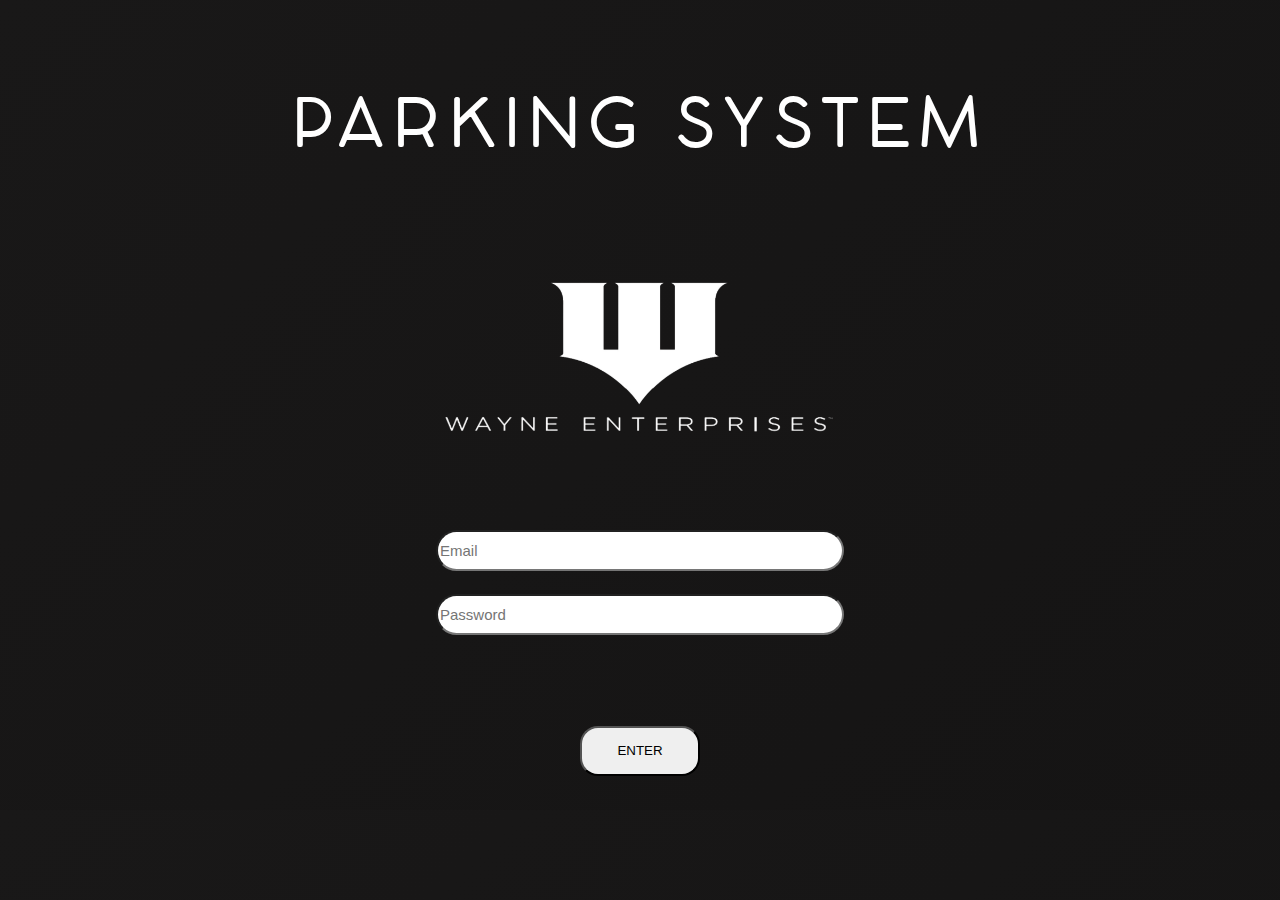
<file: index.html>
<!DOCTYPE html>
<html lang="en">
<head>
    <meta charset="UTF-8">
    <meta name="viewport" content="width=device-width, initial-scale=1.0">
    <link rel="stylesheet" href="style.css">
    <script defer src="/js/login.js"></script>
    <link rel="icon" href="/images/icon.png" type="image/png">
    <title>Login</title>
</head>
<body>
    <h1 class="mobileMessage">Esta vista no está disponible para móvil.</h1>
    <main class="mainLogin">
        <h1 class="myLoginTitle">PARKING SYSTEM</h1>
        <img src="/images/logo.jpg" alt="logo" width="400px">
        <div class="inputLoginContainer">
            <input type="email" placeholder="Email" id="adminEmailInput">
            <input type="password" placeholder="Password" id="adminPasswordInput">
        </div>
        <div class="enterButtonContainer">
            <button id="adminEnterButton">ENTER</button>
        </div>
    </main>
</body>
</html>
</file>
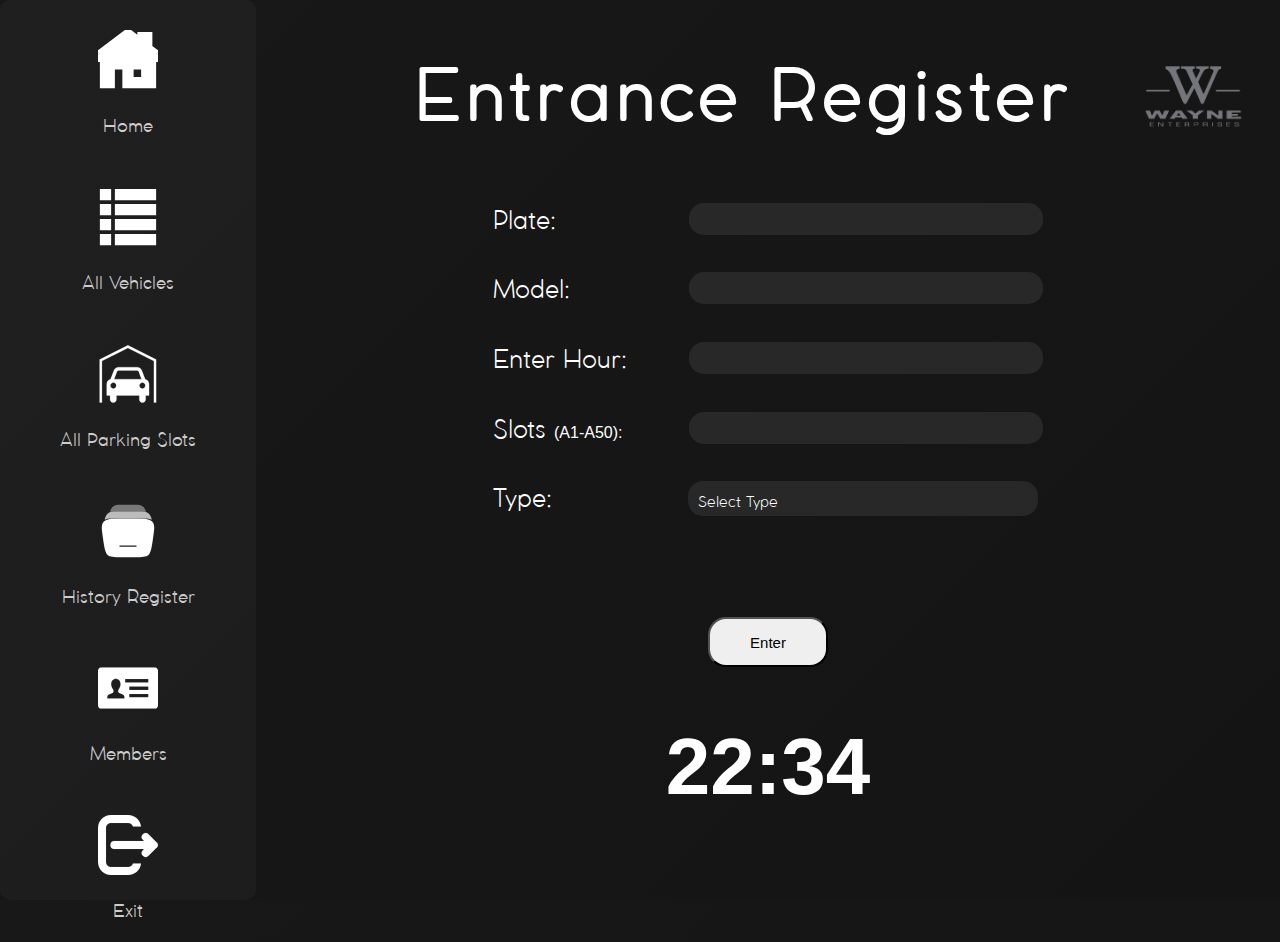
<file: sub_pages/entrance.html>
<!DOCTYPE html>
<html lang="en">
<head>
    <meta charset="UTF-8">
    <meta name="viewport" content="width=device-width, initial-scale=1.0">
    <link rel="stylesheet" href="/style.css">
    <link rel="icon" href="/images/icon.png" type="image/png">
    <script defer src="/js/entrance.js"></script>
    <title>Entrance System</title>
</head>
<body>
    <h1 class="mobileMessage">Esta vista no está disponible para móvil.</h1>
    <main class="homeMain">
        <aside class="asideHome">
            <div>
                <a href="home.html">
                    <button class="homeButtons">
                        <img src="/images/home.svg" alt="home" width="100px" id="nose">
                    </button>
                </a> 
                <p>Home</p>
            </div>
            <div>
                <a href="listVehicles.html">
                    <button class="homeButtons">
                        <img src="/images/list.svg" alt="list" width="100px">
                    </button>
                </a>
                <p>All Vehicles</p>
            </div>
            <div>
                <a href="slots.html">
                    <button class="homeButtons">
                        <img src="/images/parkingSlot.svg" alt="slots" width="100px">
                    </button>
                </a>
                <p>All Parking Slots</p>
            </div>
            <div>
                <a href="historial.html">
                    <button class="homeButtons">
                        <img src="/images/historial.svg" alt="slots" width="100px">
                    </button>
                </a>
                <p>History Register</p>
            </div>
            <div>
                <a href="members.html">
                    <button class="homeButtons">
                        <img src="/images/memebership.svg" alt="slots" width="100px">
                    </button>
                </a>
                <p>Members</p>
            </div>
            <div>
                <a href="/index.html">
                    <button class="homeButtons">
                        <img src="/images/exitSesion.svg" alt="exit" width="100px">
                    </button>
                </a>
                <p>Exit</p>
            </div>
        </aside>
        <section class="bigSection">
            <section class="homeSection1">
                <div class="divVacio"></div>
                <h1>Entrance Register</h1>
                <img src="/images/subLogo.jpg" alt="" width="100px">
            </section>
            <section class="homeSection2">
                <div class="entranceInputs">
                    <div class="input-group">
                        <label for="plateInputEntrance">Plate:</label>
                        <input type="text" id="plateInputEntrance">
                    </div>
                    <div class="input-group">
                        <label for="modelInputEntrance">Model:</label>
                        <input type="text" id="modelInputEntrance">
                    </div>                  
                    <div class="input-group">
                        <label for="hourInputEntrance">Enter Hour:</label>
                        <input type="text" id="hourInputEntrance">
                    </div>                   
                    <div class="input-group">
                        <label for="slotInputEntrance">Slots <span style="font-family: Arial, Helvetica, sans-serif; font-size: 16px;">(A1-A50):</span></label>
                        <input type="text" id="slotInputEntrance">
                    </div>
                    <div class="input-group">
                        <label for="vehicleType">Type:</label>
                        <div class="dropdown">
                            <button class="dropdown-button" id="dropdownButton">Select Type</button>
                            <div class="dropdown-content" id="dropdownContent">
                                <a href="#" data-value="carro">Car</a>
                                <a href="#" data-value="moto">Motorbike</a>
                                <a href="#" data-value="camion">Truck</a>
                            </div>
                        </div>
                    </div>
                </div>
                <div class="entranceUtils">
                    <button id="registerEntranceBtn">Enter</button>
                    <h1 id="horaActual">12:00</h1>
                </div>
            </section>
        </section>
    </main>
</body>
</html>
</file>
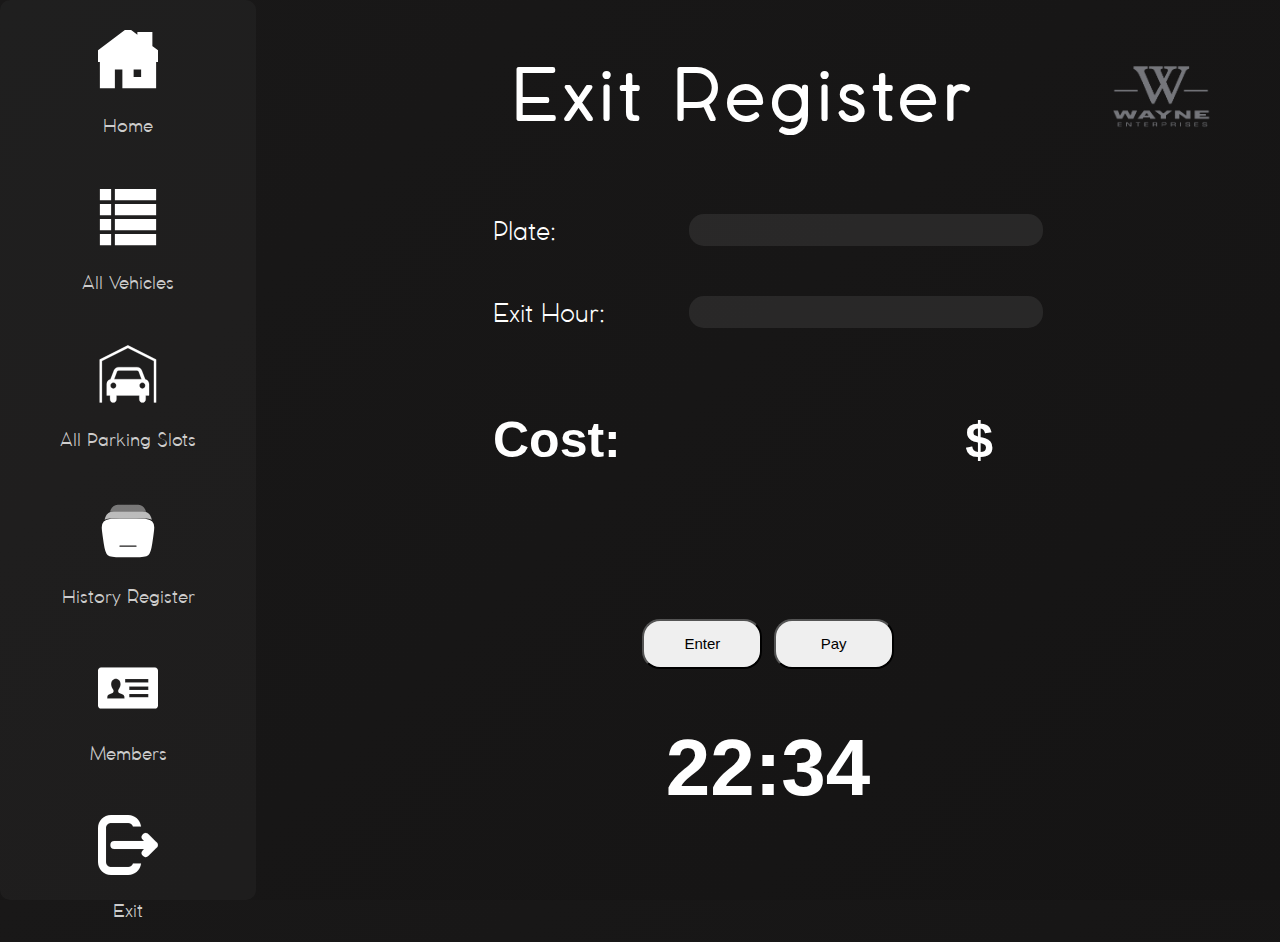
<file: sub_pages/exit.html>
<!DOCTYPE html>
<html lang="en">
<head>
    <meta charset="UTF-8">
    <meta name="viewport" content="width=device-width, initial-scale=1.0">
    <link rel="stylesheet" href="/style.css">
    <link rel="icon" href="/images/icon.png" type="image/png">
    <script defer src="/js/exit.js"></script>
    <title>Exit Section</title>
</head>
<body>
    <h1 class="mobileMessage">Esta vista no está disponible para móvil.</h1>
    <main class="homeMain">
        <aside class="asideHome">
            <div>
                <a href="home.html">
                    <button class="homeButtons">
                        <img src="/images/home.svg" alt="home" width="100px" id="nose">
                    </button>
                </a> 
                <p>Home</p>
            </div>
            <div>
                <a href="listVehicles.html">
                    <button class="homeButtons">
                        <img src="/images/list.svg" alt="list" width="100px">
                    </button>
                </a>
                <p>All Vehicles</p>
            </div>
            <div>
                <a href="slots.html">
                    <button class="homeButtons">
                        <img src="/images/parkingSlot.svg" alt="slots" width="100px">
                    </button>
                </a>
                <p>All Parking Slots</p>
            </div>
            <div>
                <a href="historial.html">
                    <button class="homeButtons">
                        <img src="/images/historial.svg" alt="slots" width="100px">
                    </button>
                </a>
                <p>History Register</p>
            </div>
            <div>
                <a href="members.html">
                    <button class="homeButtons">
                        <img src="/images/memebership.svg" alt="slots" width="100px">
                    </button>
                </a>
                <p>Members</p>
            </div>
            <div>
                <a href="/index.html">
                    <button class="homeButtons">
                        <img src="/images/exitSesion.svg" alt="exit" width="100px">
                    </button>
                </a>
                <p>Exit</p>
            </div>
        </aside>
        <section class="bigSection">
            <section class="homeSection1">
                <div class="divVacio"></div>
                <h1>Exit Register</h1>
                <img src="/images/subLogo.jpg" alt="" width="100px">
            </section>
            <section class="homeSection2">
                <div class="exitInputs">
                    <div class="input-group">
                        <label for="plateInputExit">Plate:</label>
                        <input type="text" id="plateInputExit">
                    </div>
                    <div class="input-group">
                        <label for="hourInputExit">Exit Hour:</label>
                        <input type="text" id="hourInputExit">
                    </div>                   
                    <div class="input-group-exit">
                        <h1>Cost:</h1>
                        <h1 id="exitCost">$</h1>
                    </div>
                </div>
                <div class="exitUtils">
                    <div class="buttonsExit">
                        <button id="registerExitBtn">Enter</button>
                        <button id="payToExit">Pay</button>
                    </div>
                    <h1 id="horaActual">12:00</h1>
                </div>
            </section>
        </section>
    </main>
</body>
</html>
</file>
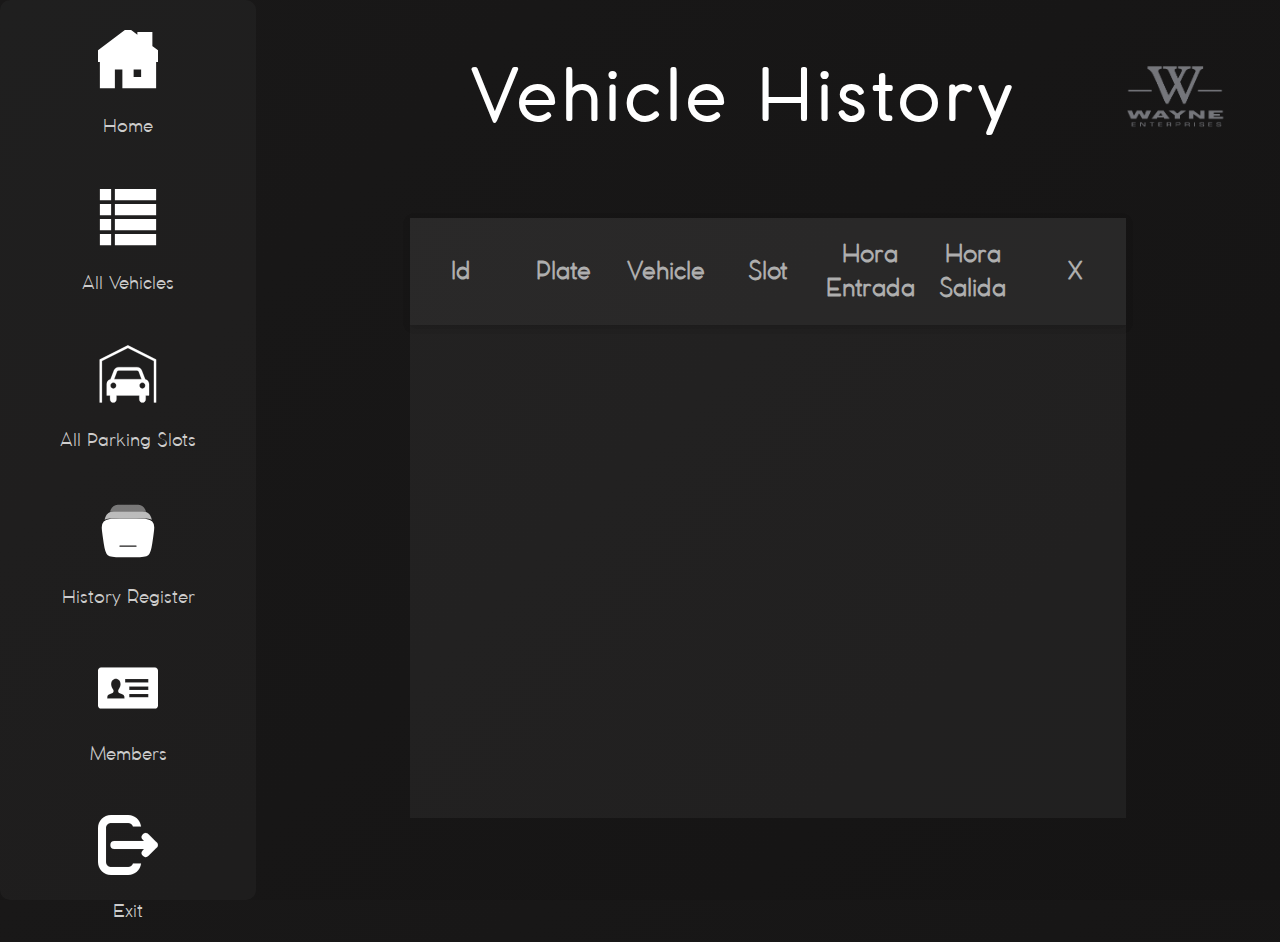
<file: sub_pages/historial.html>
<!DOCTYPE html>
<html lang="en">
<head>
    <meta charset="UTF-8">
    <meta name="viewport" content="width=device-width, initial-scale=1.0">
    <link rel="icon" href="/images/icon.png" type="image/png">
    <link rel="stylesheet" href="/style.css">
    <script defer src="/js/history.js"></script>
    <title>Vehicle History</title>
</head>
<body>
    <h1 class="mobileMessage">Esta vista no está disponible para móvil.</h1>
    <main class="homeMain">
        <aside class="asideHome">
            <div>
                <a href="home.html">
                    <button class="homeButtons">
                        <img src="/images/home.svg" alt="home" width="100px" id="nose">
                    </button>
                </a> 
                <p>Home</p>
            </div>
            <div>
                <a href="listVehicles.html">
                    <button class="homeButtons">
                        <img src="/images/list.svg" alt="list" width="100px">
                    </button>
                </a>
                <p>All Vehicles</p>
            </div>
            <div>
                <a href="slots.html">
                    <button class="homeButtons">
                        <img src="/images/parkingSlot.svg" alt="slots" width="100px">
                    </button>
                </a>
                <p>All Parking Slots</p>
            </div>
            <div>
                <a href="historial.html">
                    <button class="homeButtons">
                        <img src="/images/historial.svg" alt="slots" width="100px">
                    </button>
                </a>
                <p>History Register</p>
            </div>
            <div>
                <a href="members.html">
                    <button class="homeButtons">
                        <img src="/images/memebership.svg" alt="slots" width="100px">
                    </button>
                </a>
                <p>Members</p>
            </div>
            <div>
                <a href="/index.html">
                    <button class="homeButtons">
                        <img src="/images/exitSesion.svg" alt="exit" width="100px">
                    </button>
                </a>
                <p>Exit</p>
            </div>
        </aside>
        <section class="bigSection">
            <section class="homeSection1">
                <div class="divVacio"></div>
                <h1>Vehicle History</h1>
                <img src="/images/subLogo.jpg" alt="" width="100px">
            </section>
            <section class="homeSection2">
                <article class="vehicleInformationContainer">
                    <div class="vehicleInformationContainerTags">
                        <div id="vehicleInfomationCategories">
                            <div class="defaultVehiclesSlots">
                                <h2>Id</h2>
                            </div>
                            <div class="defaultVehiclesSlots">
                                <h2>Plate</h2>
                            </div>
                            <div class="defaultVehiclesSlots">
                                <h2>Vehicle</h2>
                            </div>
                            <div class="defaultVehiclesSlots">
                                <h2>Slot</h2>
                            </div>
                            <div class="defaultVehiclesSlots">
                                <h2>Hora Entrada</h2>
                            </div>
                            <div class="defaultVehiclesSlots">
                                <h2>Hora Salida</h2>
                            </div>
                            <div class="defaultVehiclesSlots">
                                <h2>X</h2>
                            </div>
                        </div>
                    </div>
                    <div class="informationModuleContainer" id="informationModuleContainerHistory">
                        <div class="informationModule" id="informationModuleHistory">
                        </div>
                    </div>
                </article>
            </section>
        </section>
    </main>
</body>
</html>
</file>
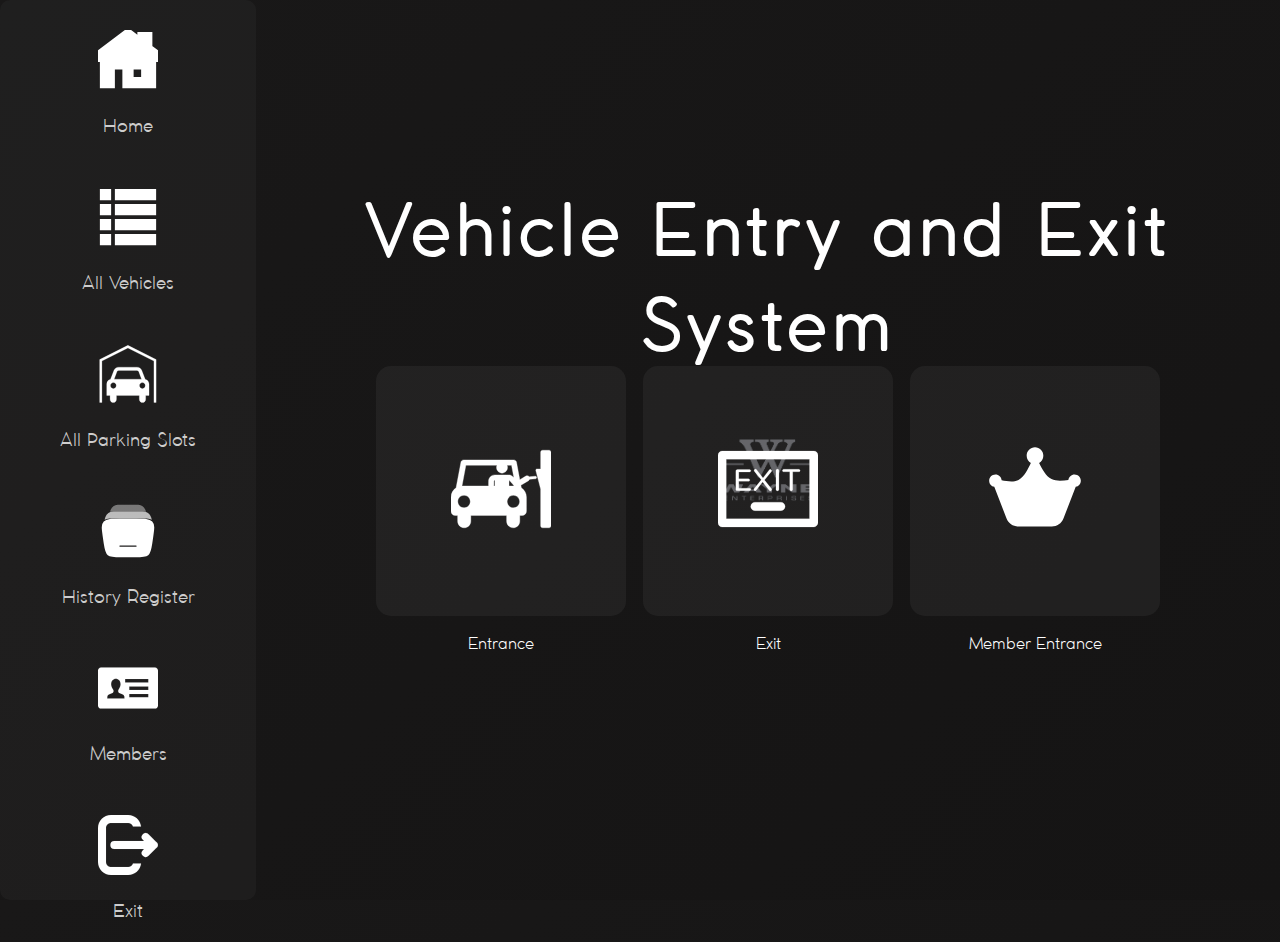
<file: sub_pages/home.html>
<!DOCTYPE html>
<html lang="en">
<head>
    <meta charset="UTF-8">
    <meta name="viewport" content="width=device-width, initial-scale=1.0">
    <link rel="stylesheet" href="/style.css">
    <link rel="icon" href="/images/icon.png" type="image/png">
    <title>Home</title>
</head>
<body>
    <main class="homeMain">
        <h1 class="mobileMessage">Esta vista no está disponible para móvil.</h1>
        <aside class="asideHome">
            <div>
                <a href="home.html">
                    <button class="homeButtons">
                        <img src="/images/home.svg" alt="home" width="100px" id="nose">
                    </button>
                </a> 
                <p>Home</p>
            </div>
            <div>
                <a href="listVehicles.html">
                    <button class="homeButtons">
                        <img src="/images/list.svg" alt="list" width="100px">
                    </button>
                </a>
                <p>All Vehicles</p>
            </div>
            <div>
                <a href="slots.html">
                    <button class="homeButtons">
                        <img src="/images/parkingSlot.svg" alt="slots" width="100px">
                    </button>
                </a>
                <p>All Parking Slots</p>
            </div>
            <div>
                <a href="historial.html">
                    <button class="homeButtons">
                        <img src="/images/historial.svg" alt="slots" width="100px">
                    </button>
                </a>
                <p>History Register</p>
            </div>
            <div>
                <a href="members.html">
                    <button class="homeButtons">
                        <img src="/images/memebership.svg" alt="slots" width="100px">
                    </button>
                </a>
                <p>Members</p>
            </div>
            <div>
                <a href="/index.html">
                    <button class="homeButtons">
                        <img src="/images/exitSesion.svg" alt="exit" width="100px">
                    </button>
                </a>
                <p>Exit</p>
            </div>
        </aside>
        <section class="bigSection">
            <section class="homeSection1">
                <div class="divVacio"></div>
                <h1>Vehicle Entry and Exit System</h1>
                <img src="/images/subLogo.jpg" alt="" width="100px">
            </section>
            <section class="homeSection2">
                <div class="subOptionsHomeSection2">
                    <div class="plantillaSection2">
                        <a href="/sub_pages/entrance.html">
                            <button class="section2Buttons">
                                <img src="/images/entrada.svg" alt="entrada" width="100px">
                            </button>
                        </a>
                        <p>Entrance</p>
                    </div>
                    <div class="plantillaSection2">
                        <a href="/sub_pages/exit.html">
                            <button class="section2Buttons">
                                <img src="/images/salida.svg" alt="salida" width="100px">
                            </button>
                        </a>  
                        <p>Exit</p>
                    </div>
                    <div class="plantillaSection2">
                        <a href="/sub_pages/memberEntrance.html">
                            <button class="section2Buttons">
                                <img src="/images/memberEntrance.svg" alt="salida" width="100px">
                            </button>
                        </a>  
                        <p>Member Entrance</p>
                    </div>  
                </div>
            </section>
        </section>
    </main>
</body>
</html>
</file>
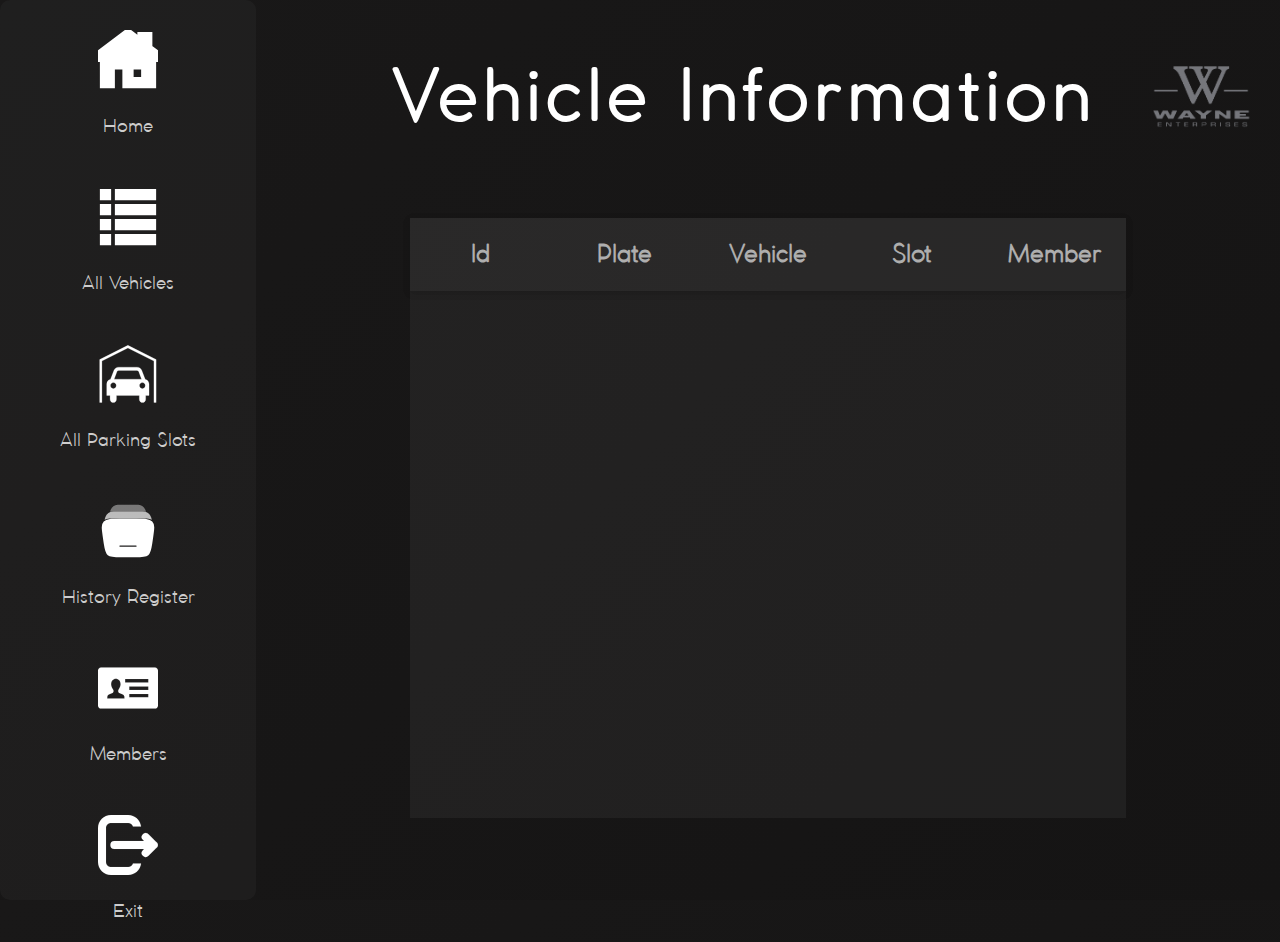
<file: sub_pages/listVehicles.html>
<!DOCTYPE html>
<html lang="en">
<head>
    <meta charset="UTF-8">
    <meta name="viewport" content="width=device-width, initial-scale=1.0">
    <link rel="stylesheet" href="/style.css">
    <script defer src="/js/listVehicles.js"></script>
    <link rel="icon" href="/images/icon.png" type="image/png">
    <title>Vehicle List</title>
</head>
<body>
    <h1 class="mobileMessage">Esta vista no está disponible para móvil.</h1>
    <main class="homeMain">
        <aside class="asideHome">
            <div>
                <a href="home.html">
                    <button class="homeButtons">
                        <img src="/images/home.svg" alt="home" width="100px" id="nose">
                    </button>
                </a> 
                <p>Home</p>
            </div>
            <div>
                <a href="listVehicles.html">
                    <button class="homeButtons">
                        <img src="/images/list.svg" alt="list" width="100px">
                    </button>
                </a>
                <p>All Vehicles</p>
            </div>
            <div>
                <a href="slots.html">
                    <button class="homeButtons">
                        <img src="/images/parkingSlot.svg" alt="slots" width="100px">
                    </button>
                </a>
                <p>All Parking Slots</p>
            </div>
            <div>
                <a href="historial.html">
                    <button class="homeButtons">
                        <img src="/images/historial.svg" alt="slots" width="100px">
                    </button>
                </a>
                <p>History Register</p>
            </div>
            <div>
                <a href="members.html">
                    <button class="homeButtons">
                        <img src="/images/memebership.svg" alt="slots" width="100px">
                    </button>
                </a>
                <p>Members</p>
            </div>
            <div>
                <a href="/index.html">
                    <button class="homeButtons">
                        <img src="/images/exitSesion.svg" alt="exit" width="100px">
                    </button>
                </a>
                <p>Exit</p>
            </div>
        </aside>
        <section class="bigSection">
            <section class="homeSection1">
                <div class="divVacio"></div>
                <h1>Vehicle Information</h1>
                <img src="/images/subLogo.jpg" alt="" width="100px">
            </section>
            <section class="homeSection2">
                <article class="vehicleInformationContainer">
                    <div class="vehicleInformationContainerTags">
                        <div id="vehicleInfomationCategories">
                            <div class="defaultVehiclesSlots">
                                <h2>Id</h2>
                            </div>
                            <div class="defaultVehiclesSlots">
                                <h2>Plate</h2>
                            </div>
                            <div class="defaultVehiclesSlots">
                                <h2>Vehicle</h2>
                            </div>
                            <div class="defaultVehiclesSlots">
                                <h2>Slot</h2>
                            </div>
                            <div class="defaultVehiclesSlots">
                                <h2>Member</h2>
                            </div>
                        </div>
                    </div>
                    <div class="informationModuleContainer" id="informationModuleContainer">
                        <div class="informationModule" id="informationModule">
                        </div>
                    </div>
                </article>
            </section>
        </section>
    </main>
</body>
</html>
</file>
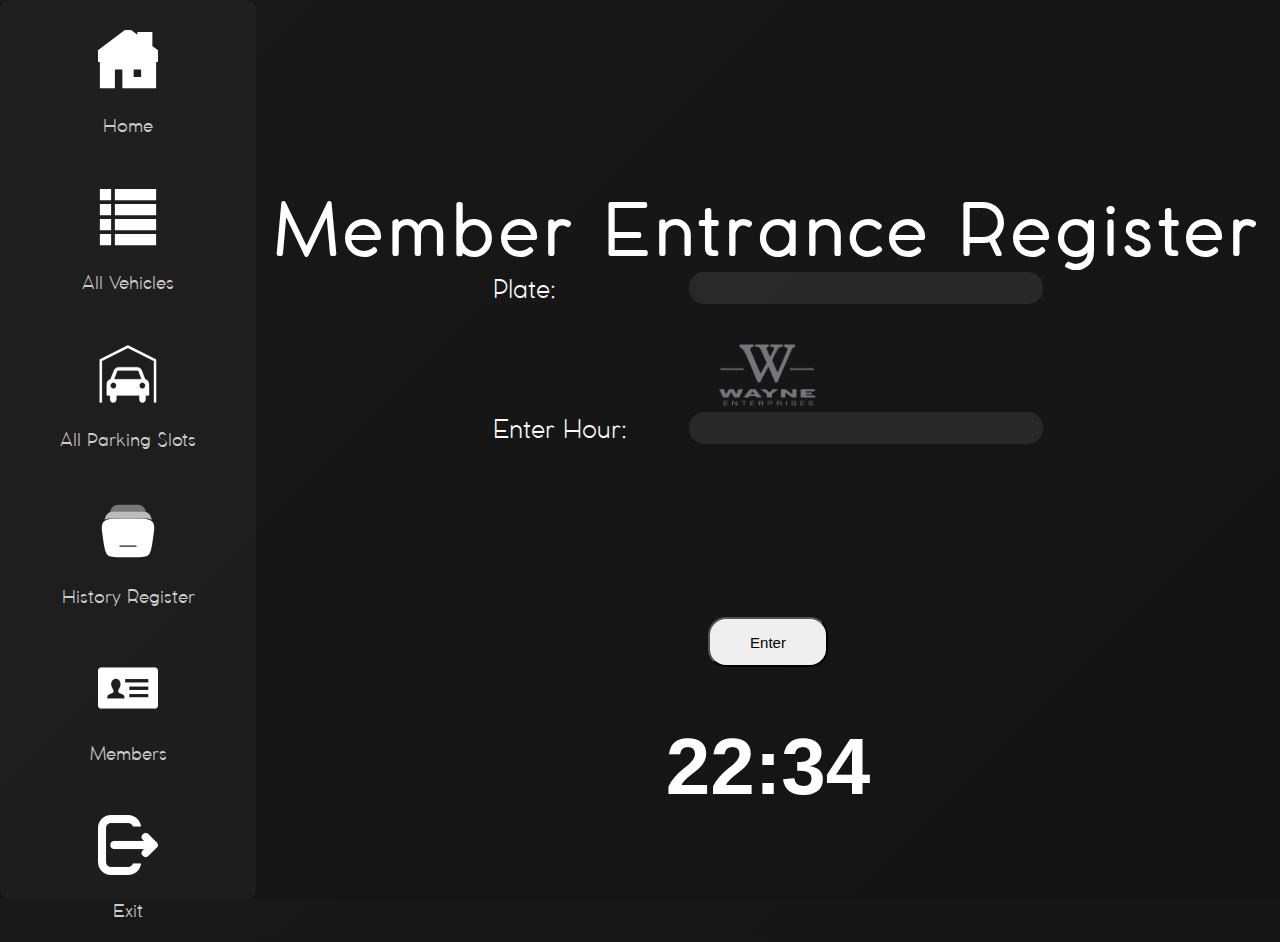
<file: sub_pages/memberEntrance.html>
<!DOCTYPE html>
<html lang="en">
<head>
    <meta charset="UTF-8">
    <meta name="viewport" content="width=device-width, initial-scale=1.0">
    <link rel="stylesheet" href="/style.css">
    <link rel="icon" href="/images/icon.png" type="image/png">
    <script defer src="/js/memberEntrance.js"></script>
    <title>Member Entrance System</title>
</head>
<body>
    <h1 class="mobileMessage">Esta vista no está disponible para móvil.</h1>
    <main class="homeMain">
        <aside class="asideHome">
            <div>
                <a href="home.html">
                    <button class="homeButtons">
                        <img src="/images/home.svg" alt="home" width="100px" id="nose">
                    </button>
                </a> 
                <p>Home</p>
            </div>
            <div>
                <a href="listVehicles.html">
                    <button class="homeButtons">
                        <img src="/images/list.svg" alt="list" width="100px">
                    </button>
                </a>
                <p>All Vehicles</p>
            </div>
            <div>
                <a href="slots.html">
                    <button class="homeButtons">
                        <img src="/images/parkingSlot.svg" alt="slots" width="100px">
                    </button>
                </a>
                <p>All Parking Slots</p>
            </div>
            <div>
                <a href="historial.html">
                    <button class="homeButtons">
                        <img src="/images/historial.svg" alt="slots" width="100px">
                    </button>
                </a>
                <p>History Register</p>
            </div>
            <div>
                <a href="members.html">
                    <button class="homeButtons">
                        <img src="/images/memebership.svg" alt="slots" width="100px">
                    </button>
                </a>
                <p>Members</p>
            </div>
            <div>
                <a href="/index.html">
                    <button class="homeButtons">
                        <img src="/images/exitSesion.svg" alt="exit" width="100px">
                    </button>
                </a>
                <p>Exit</p>
            </div>
        </aside>
        <section class="bigSection">
            <section class="homeSection1">
                <div class="divVacio"></div>
                <h1>Member Entrance Register</h1>
                <img src="/images/subLogo.jpg" alt="" width="100px">
            </section>
            <section class="homeSection2">
                <div class="entranceInputs">
                    <div class="input-group">
                        <label for="plateInputEntrance">Plate:</label>
                        <input type="text" id="plateInputEntrance">
                    </div>                
                    <div class="input-group">
                        <label for="hourInputEntrance">Enter Hour:</label>
                        <input type="text" id="hourInputEntrance">
                    </div>                   
                </div>
                <div class="entranceUtils">
                    <button id="registerEntranceBtn">Enter</button>
                    <h1 id="horaActual">12:00</h1>
                </div>
            </section>
        </section>
    </main>
</body>
</html>
</file>
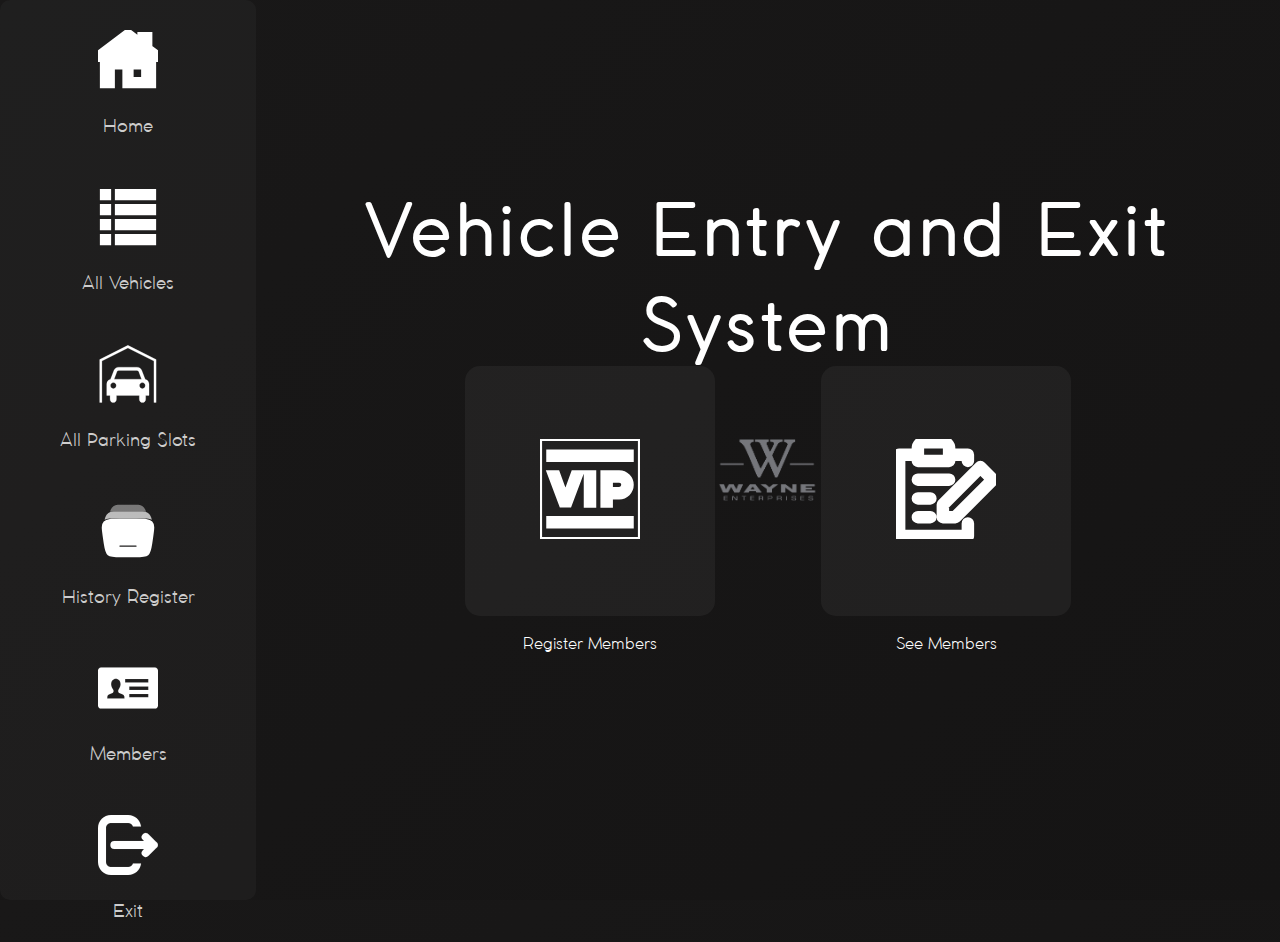
<file: sub_pages/members.html>
<!DOCTYPE html>
<html lang="en">
<head>
    <meta charset="UTF-8">
    <meta name="viewport" content="width=device-width, initial-scale=1.0">
    <link rel="stylesheet" href="/style.css">
    <link rel="icon" href="/images/icon.png" type="image/png">
    <title>Members</title>
</head>
<body>
    <h1 class="mobileMessage">Esta vista no está disponible para móvil.</h1>
    <main class="homeMain">
        <aside class="asideHome">
            <div>
                <a href="home.html">
                    <button class="homeButtons">
                        <img src="/images/home.svg" alt="home" width="100px" id="nose">
                    </button>
                </a> 
                <p>Home</p>
            </div>
            <div>
                <a href="listVehicles.html">
                    <button class="homeButtons">
                        <img src="/images/list.svg" alt="list" width="100px">
                    </button>
                </a>
                <p>All Vehicles</p>
            </div>
            <div>
                <a href="slots.html">
                    <button class="homeButtons">
                        <img src="/images/parkingSlot.svg" alt="slots" width="100px">
                    </button>
                </a>
                <p>All Parking Slots</p>
            </div>
            <div>
                <a href="historial.html">
                    <button class="homeButtons">
                        <img src="/images/historial.svg" alt="slots" width="100px">
                    </button>
                </a>
                <p>History Register</p>
            </div>
            <div>
                <a href="members.html">
                    <button class="homeButtons">
                        <img src="/images/memebership.svg" alt="slots" width="100px">
                    </button>
                </a>
                <p>Members</p>
            </div>
            <div>
                <a href="/index.html">
                    <button class="homeButtons">
                        <img src="/images/exitSesion.svg" alt="exit" width="100px">
                    </button>
                </a>
                <p>Exit</p>
            </div>
        </aside>
        <section class="bigSection">
            <section class="homeSection1">
                <div class="divVacio"></div>
                <h1>Vehicle Entry and Exit System</h1>
                <img src="/images/subLogo.jpg" alt="" width="100px">
            </section>
            <section class="homeSection2">
                <div class="subOptionsHomeSection2">
                    <div class="plantillaSection2">
                        <a href="/sub_pages/registerMembers.html">
                            <button class="section2Buttons">
                                <img src="/images/registerMember.svg" alt="entrada" width="100px">
                            </button>
                        </a>
                        <p>Register Members</p>
                    </div>
                    <div class="plantillaSection2">
                        <a href="/sub_pages/membersList.html">
                            <button class="section2Buttons">
                                <img src="/images/memberList.svg" alt="salida" width="100px">
                            </button>
                        </a>  
                        <p>See Members</p>
                    </div> 
                </div>
            </section>
        </section>
    </main>
</body>
</html>
</file>
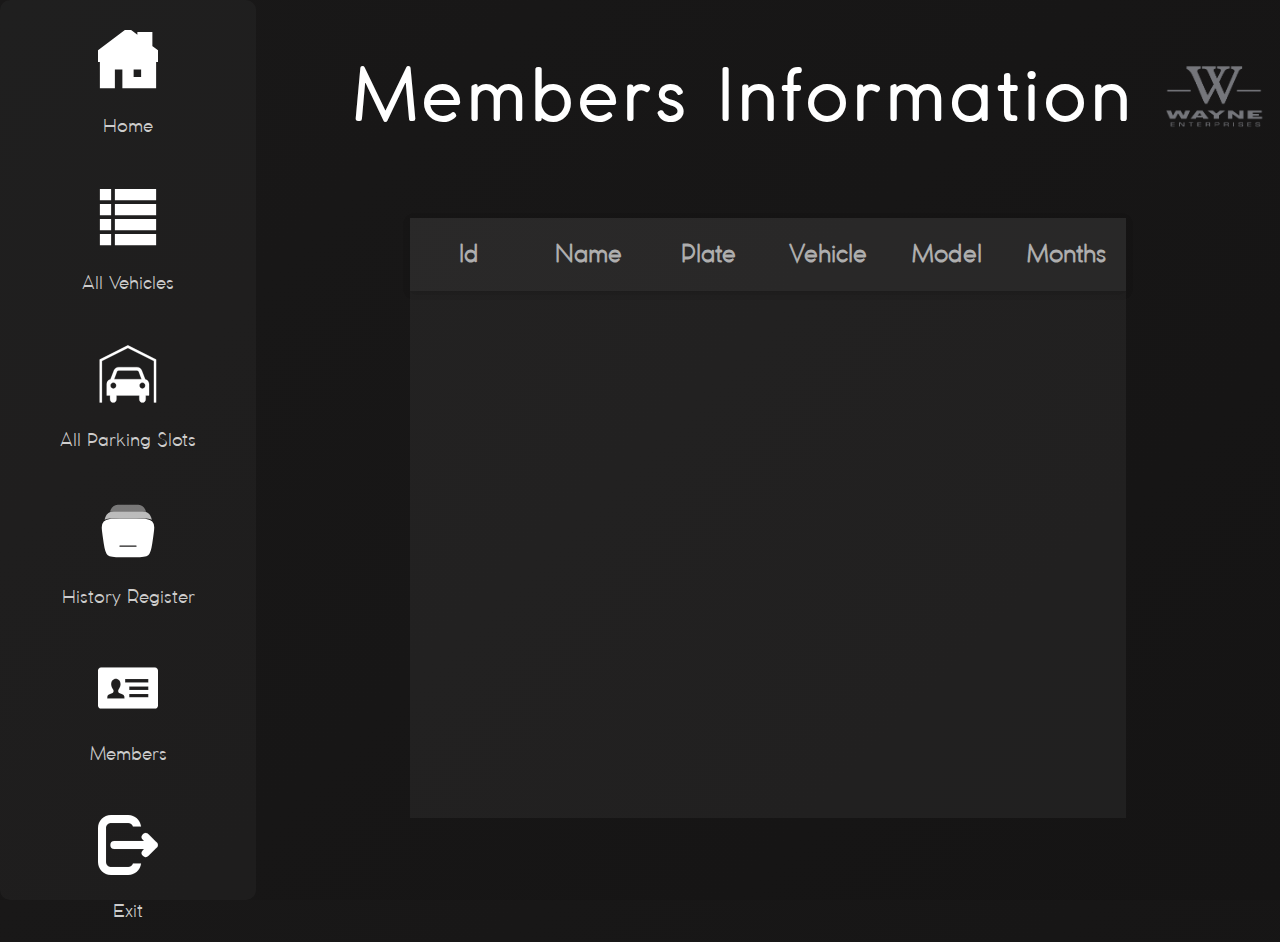
<file: sub_pages/membersList.html>
<!DOCTYPE html>
<html lang="en">
<head>
    <meta charset="UTF-8">
    <meta name="viewport" content="width=device-width, initial-scale=1.0">
    <link rel="stylesheet" href="/style.css">
    <script defer src="/js/membersList.js"></script>
    <link rel="icon" href="/images/icon.png" type="image/png">
    <title>Members List</title>
</head>
<body>
    <h1 class="mobileMessage">Esta vista no está disponible para móvil.</h1>
    <main class="homeMain">
        <aside class="asideHome">
            <div>
                <a href="home.html">
                    <button class="homeButtons">
                        <img src="/images/home.svg" alt="home" width="100px" id="nose">
                    </button>
                </a> 
                <p>Home</p>
            </div>
            <div>
                <a href="listVehicles.html">
                    <button class="homeButtons">
                        <img src="/images/list.svg" alt="list" width="100px">
                    </button>
                </a>
                <p>All Vehicles</p>
            </div>
            <div>
                <a href="slots.html">
                    <button class="homeButtons">
                        <img src="/images/parkingSlot.svg" alt="slots" width="100px">
                    </button>
                </a>
                <p>All Parking Slots</p>
            </div>
            <div>
                <a href="historial.html">
                    <button class="homeButtons">
                        <img src="/images/historial.svg" alt="slots" width="100px">
                    </button>
                </a>
                <p>History Register</p>
            </div>
            <div>
                <a href="members.html">
                    <button class="homeButtons">
                        <img src="/images/memebership.svg" alt="slots" width="100px">
                    </button>
                </a>
                <p>Members</p>
            </div>
            <div>
                <a href="/index.html">
                    <button class="homeButtons">
                        <img src="/images/exitSesion.svg" alt="exit" width="100px">
                    </button>
                </a>
                <p>Exit</p>
            </div>
        </aside>
        <section class="bigSection">
            <section class="homeSection1">
                <div class="divVacio"></div>
                <h1>Members Information</h1>
                <img src="/images/subLogo.jpg" alt="" width="100px">
            </section>
            <section class="homeSection2">
                <article class="vehicleInformationContainer">
                    <div class="vehicleInformationContainerTags">
                        <div id="vehicleInfomationCategories">
                            <div class="defaultVehiclesSlots">
                                <h2>Id</h2>
                            </div>
                            <div class="defaultVehiclesSlots">
                                <h2>Name</h2>
                            </div>
                            <div class="defaultVehiclesSlots">
                                <h2>Plate</h2>
                            </div>
                            <div class="defaultVehiclesSlots">
                                <h2>Vehicle</h2>
                            </div>
                            <div class="defaultVehiclesSlots">
                                <h2>Model</h2>
                            </div>
                            <div class="defaultVehiclesSlots">
                                <h2>Months</h2>
                            </div>
                        </div>
                    </div>
                    <div class="informationModuleContainer" id="informationModuleContainer">
                        <div class="informationModule" id="informationModule">
                        </div>
                    </div>
                </article>
            </section>
        </section>
    </main>
</body>
</html>
</file>
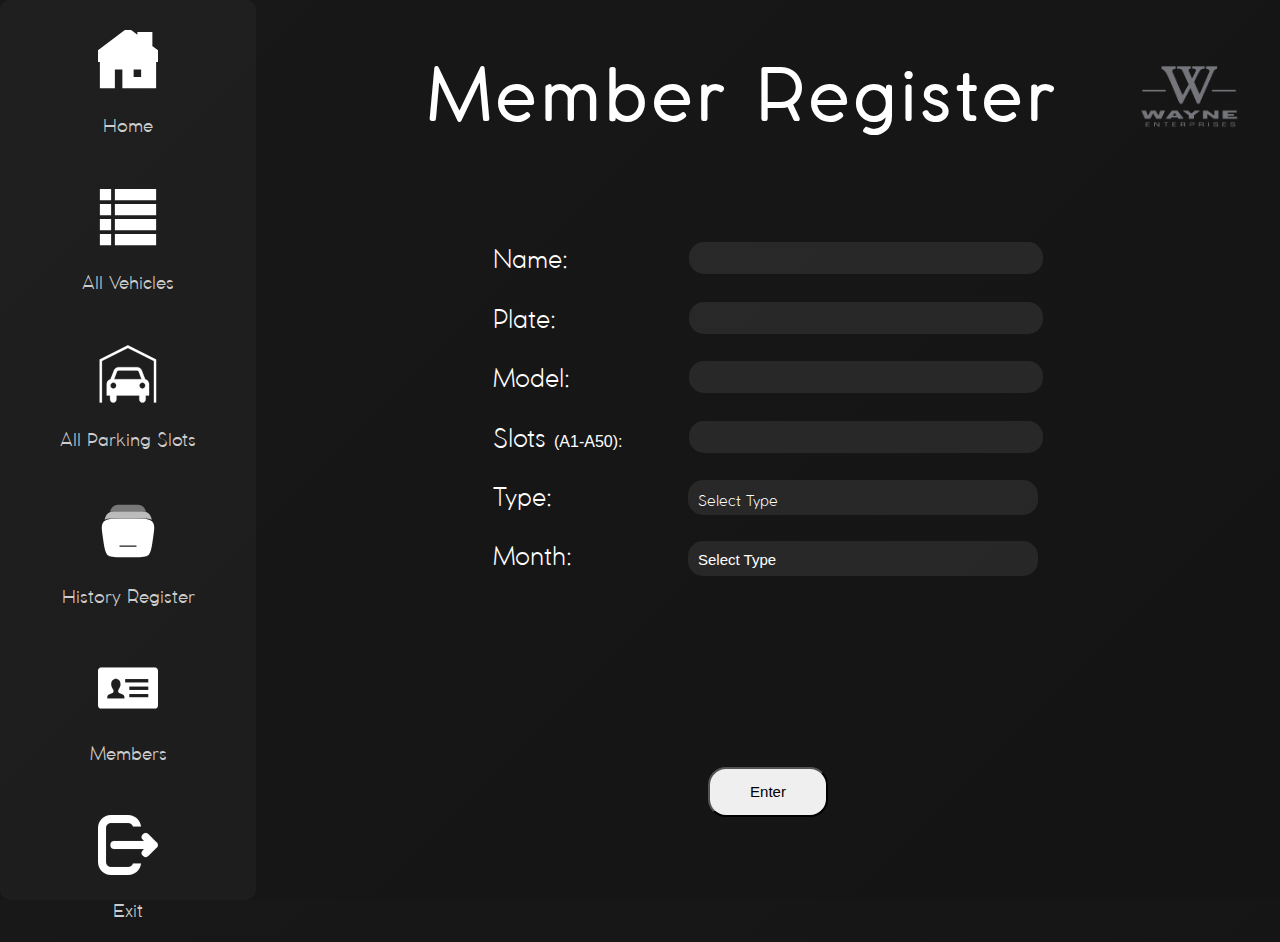
<file: sub_pages/registerMembers.html>
<!DOCTYPE html>
<html lang="en">
<head>
    <meta charset="UTF-8">
    <meta name="viewport" content="width=device-width, initial-scale=1.0">
    <link rel="stylesheet" href="/style.css">
    <link rel="icon" href="/images/icon.png" type="image/png">
    <script defer src="/js/registerMembers.js"></script>
    <title>Register Members</title>
</head>
<body>
    <h1 class="mobileMessage">Esta vista no está disponible para móvil.</h1>
    <main class="homeMain">
        <aside class="asideHome">
            <div>
                <a href="home.html">
                    <button class="homeButtons">
                        <img src="/images/home.svg" alt="home" width="100px" id="nose">
                    </button>
                </a> 
                <p>Home</p>
            </div>
            <div>
                <a href="listVehicles.html">
                    <button class="homeButtons">
                        <img src="/images/list.svg" alt="list" width="100px">
                    </button>
                </a>
                <p>All Vehicles</p>
            </div>
            <div>
                <a href="slots.html">
                    <button class="homeButtons">
                        <img src="/images/parkingSlot.svg" alt="slots" width="100px">
                    </button>
                </a>
                <p>All Parking Slots</p>
            </div>
            <div>
                <a href="historial.html">
                    <button class="homeButtons">
                        <img src="/images/historial.svg" alt="slots" width="100px">
                    </button>
                </a>
                <p>History Register</p>
            </div>
            <div>
                <a href="members.html">
                    <button class="homeButtons">
                        <img src="/images/memebership.svg" alt="slots" width="100px">
                    </button>
                </a>
                <p>Members</p>
            </div>
            <div>
                <a href="/index.html">
                    <button class="homeButtons">
                        <img src="/images/exitSesion.svg" alt="exit" width="100px">
                    </button>
                </a>
                <p>Exit</p>
            </div>
        </aside>
        <section class="bigSection">
            <section class="homeSection1">
                <div class="divVacio"></div>
                <h1>Member Register</h1>
                <img src="/images/subLogo.jpg" alt="" width="100px">
            </section>
            <section class="homeSection2">
                <div class="entranceInputs">
                    <div class="input-group">
                        <label for="modelInputEntrance">Name:</label>
                        <input type="text" id="nameInputMember">
                    </div>  
                    <div class="input-group">
                        <label for="plateInputMember">Plate:</label>
                        <input type="text" id="plateInputMember">
                    </div>
                    <div class="input-group">
                        <label for="modelInputMember">Model:</label>
                        <input type="text" id="modelInputMember">
                    </div>                                  
                    <div class="input-group">
                        <label for="slotInputMember">Slots <span style="font-family: Arial, Helvetica, sans-serif; font-size: 16px;">(A1-A50):</span></label>
                        <input type="text" id="slotInputMember">
                    </div>
                    <div class="input-group">
                        <label for="vehicleType">Type:</label>
                        <div class="dropdown">
                            <button class="dropdown-button" id="dropdownButton">Select Type</button>
                            <div class="dropdown-content" id="dropdownContent">
                                <a href="#" data-value="carro">Car</a>
                                <a href="#" data-value="moto">Motorbike</a>
                                <a href="#" data-value="camion">Truck</a>
                            </div>
                        </div>
                    </div>
                    <div class="input-group">
                        <label for="monthType">Month:</label>
                        <div class="dropdown">
                            <button class="dropdown-button" id="dropdownButtonMonth">Select Type</button>
                            <div class="dropdown-content" id="dropdownContentMonth">
                                <a href="#" data-value="carro"><span style="font-family: Arial, Helvetica, sans-serif;">3</span></a>
                                <a href="#" data-value="moto"><span style="font-family: Arial, Helvetica, sans-serif;">6</span></a>
                                <a href="#" data-value="camion"><span style="font-family: Arial, Helvetica, sans-serif;">12</span></a>
                            </div>
                        </div>
                    </div>
                </div>
                <div class="entranceUtils">
                    <button id="registerMemberBtn">Enter</button>
                </div>
            </section>
        </section>
    </main>
</body>
</html>
</file>
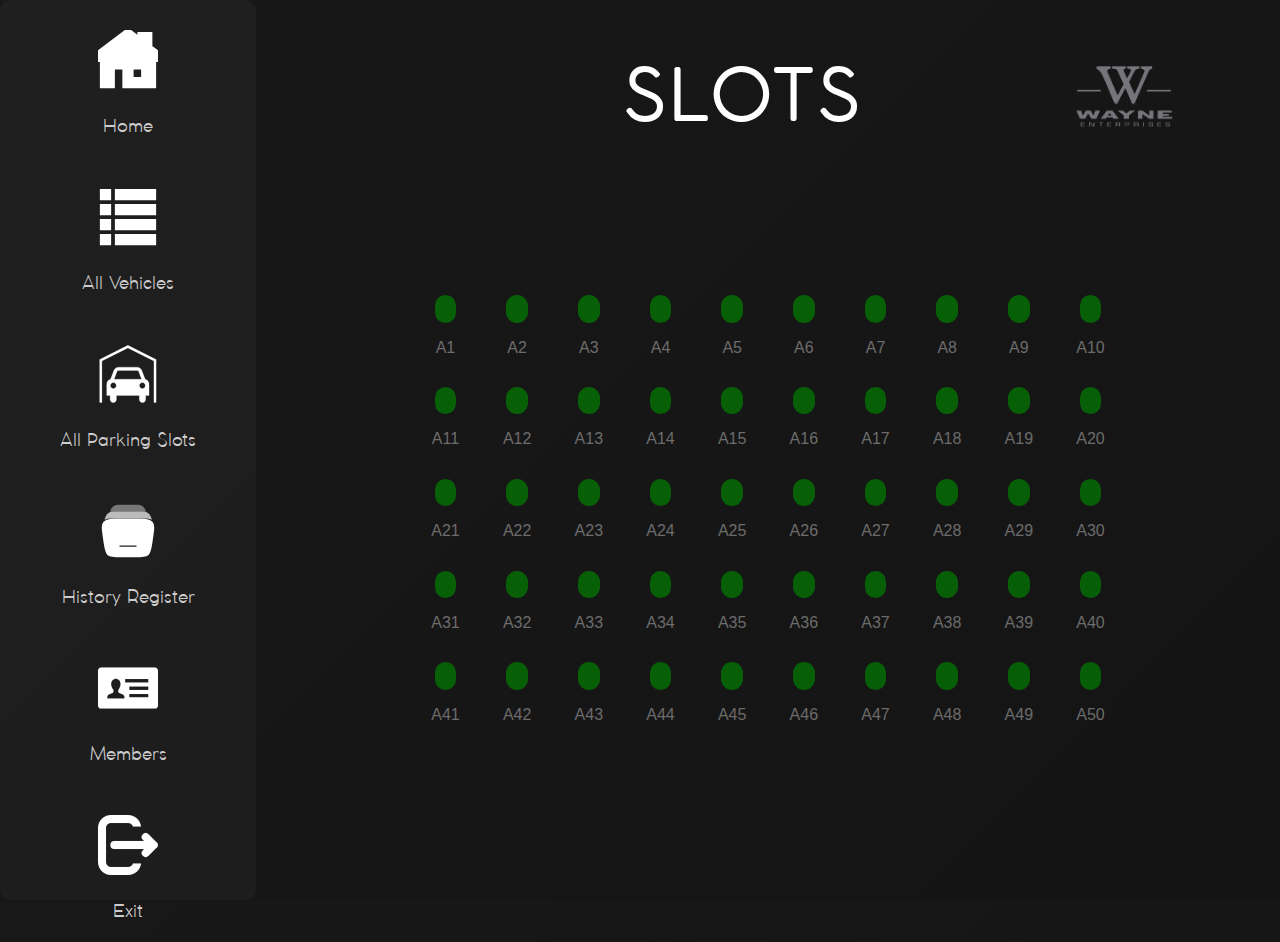
<file: sub_pages/slots.html>
<!DOCTYPE html>
<html lang="en">
<head>
    <meta charset="UTF-8">
    <meta name="viewport" content="width=device-width, initial-scale=1.0">
    <link rel="stylesheet" href="/style.css">
    <link rel="icon" href="/images/icon.png" type="image/png">
    <script defer src="/js/slots.js"></script>
    <title>Slots</title>
</head>
<body>
    <h1 class="mobileMessage">Esta vista no está disponible para móvil.</h1>
    <main class="homeMain">
        <aside class="asideHome">
            <div>
                <a href="home.html">
                    <button class="homeButtons">
                        <img src="/images/home.svg" alt="home" width="100px" id="nose">
                    </button>
                </a> 
                <p>Home</p>
            </div>
            <div>
                <a href="listVehicles.html">
                    <button class="homeButtons">
                        <img src="/images/list.svg" alt="list" width="100px">
                    </button>
                </a>
                <p>All Vehicles</p>
            </div>
            <div>
                <a href="slots.html">
                    <button class="homeButtons">
                        <img src="/images/parkingSlot.svg" alt="slots" width="100px">
                    </button>
                </a>
                <p>All Parking Slots</p>
            </div>
            <div>
                <a href="historial.html">
                    <button class="homeButtons">
                        <img src="/images/historial.svg" alt="slots" width="100px">
                    </button>
                </a>
                <p>History Register</p>
            </div>
            <div>
                <a href="members.html">
                    <button class="homeButtons">
                        <img src="/images/memebership.svg" alt="slots" width="100px">
                    </button>
                </a>
                <p>Members</p>
            </div>
            <div>
                <a href="/index.html">
                    <button class="homeButtons">
                        <img src="/images/exitSesion.svg" alt="exit" width="100px">
                    </button>
                </a>
                <p>Exit</p>
            </div>
        </aside>
        <section class="bigSection">
            <section class="homeSection1">
                <div class="divVacio"></div>
                <h1>SLOTS</h1>
                <img src="/images/subLogo.jpg" alt="" width="100px">
            </section>
            <section class="homeSection2">
                <div id="cuadriculaSlots">
                </div>
            </section>
        </section>
    </main>
</body>
</html>
</file>
<file: style.css>
body{
    background: linear-gradient(135deg, #191818, #151414);
    margin: 0;
}

@font-face {
    font-family: 'wayneLetra';
    src: url(/images/Cocomat\ Light-trial.ttf);
    font-weight: normal;
    font-style: normal;
}

.myLoginTitle{
    font-size: 65px;
    font-family: wayneLetra;
    letter-spacing: 10px;
}
.mainLogin{
    display: flex;
    height: 90vh;
    margin: auto;
    width: 70%;
    align-items: center;
    justify-content: space-around;
    flex-direction: column;
    color: white;
}
.inputLoginContainer{
    display: flex;
    flex-direction: column;
    height: 150px;
    width: 50%;
    justify-content: space-evenly;
    align-items: center;
}
.inputLoginContainer input{
    height: 35px;
    width: 400px;
    border-radius: 25px;
    font-size: 15px;
    outline: white;
}
.enterButtonContainer{
    display: flex;
    width: 100%;
    height: auto;
    align-items: center;
    justify-content: center;
}
.enterButtonContainer button{
    width: 120px;
    height: 50px;
    border-radius: 18px;
    cursor: pointer;
    font-family: Arial, Helvetica, sans-serif;
}
.enterButtonContainer button:hover{
    background-color: rgb(218, 218, 218);
}
.enterButtonContainer button:active{
    background-color: rgb(255, 255, 255);
}

.homeMain{
    display: flex;
    width: 100vw;
    height: 100vh;
}
.asideHome {
    display: flex;
    flex-direction: column;
    align-items: center;
    justify-content: space-evenly;
    width: 20%;
    height: auto;
    background-color: #2b2b2b60;
    color: white;
    font-family: wayneLetra;
    border-radius: 10px;
    padding: 20px 0;
}

.asideHome div {
    display: flex;
    flex-direction: column;
    align-items: center;
    margin-bottom: 20px;
}

.asideHome a {
    text-decoration: none;
    color: inherit;
}

.homeButtons {
    background-color: #3d3d3d;
    border: none;
    border-radius: 10px;
    padding: 10px;
    cursor: pointer;
    transition: background-color 0.3s, transform 0.3s;
}

.homeButtons img {
    width: 60px;
    height: auto;
}

.homeButtons:hover {
    background-color: #555555;
    transform: scale(1.05);
}

.homeButtons:active {
    background-color: #777777;
}

.asideHome p {
    margin-top: 10px;
    font-size: 18px;
    color: rgba(255, 255, 255, 0.8);
}
.bigSection{
    width: 80%;
    height: 100%;
}

.homeSection1{
    display: flex;
    width: 100%;
    height: 15%;
    align-items: center;
    justify-content: space-around;
    color: white;
    font-size: 35px;
    font-family: wayneLetra;
    letter-spacing: 5px;
    text-align: center;
    flex-wrap: wrap;
}

.homeSection1 h1{
}

.homeSection2{
    display: flex;
    flex-direction: column;
    width: 100%;
    height: 85%;
    align-items: center;
    justify-content: space-around;
}
.subOptionsHomeSection2{
    display: flex;
    width: 80%;
    align-items: center;
    flex-direction: row;
    justify-content: space-evenly;
    flex-wrap: wrap;
}
.homeButtons{
    background-color: transparent;
    border: none;
    cursor: pointer;
}
.plantillaSection2{
    color: white;
    font-family: wayneLetra;
    text-align: center;
}
.section2Buttons{
    background-color: transparent;
    border: none;
    cursor: pointer;
    background-color: #3d3d3d4a;
    width: 250px;
    height: 250px;
    border-radius: 15px;
}
.deleteBtn{
    background-color: transparent;
    border: none;
    cursor: pointer;
    height: 30px;
    background-color: #b6b6b64a;
    border-radius: 10px;
}

.deleteBtn:hover{
    background-color: #ababab;
}
.section2Buttons:hover{
    background-color: #3d3d3da1;
}
.section2Buttons:active{
    background-color: #3d3d3dde;
}

.vehicleInformationContainer{
    width: 70%;
    height: 600px;
    background-color: #3d3d3d4a;
}
.vehicleInformationContainerTags{
    display: flex;
    flex-direction: row;
    width: 70%;
    background-color: #3d3d3d4a;
    width: 100%;
    justify-content: space-around;
    color: rgba(255, 255, 255, 0.624);
    font-family: wayneLetra;
    background-color: #3d3d3d2a;
    box-shadow: 0 2px 8px rgba(0, 0, 0, 0.1);
}
#vehicleInfomationCategories{
    display: flex;
    flex-direction: row;
    width: 70%;
    background-color: #3d3d3d4a;
    width: 100%;
    justify-content: space-around;
    color: rgba(255, 255, 255, 0.624);
    font-family: wayneLetra;
    background-color: #3d3d3d2a;
    box-shadow: 0 2px 8px rgba(0, 0, 0, 0.1);
}

.defaultVehiclesSlots{
    display: flex;
    width: 100px;
    align-items: center;
    justify-content: center;
    text-align: center;
}
.informationModuleContainer {
    height: auto;
    width: auto;
    overflow-y: auto;
    max-height: 520px;
    scrollbar-width: thin;
    scrollbar-color: #888 #3d3d3d;
}


.informationModuleContainer::-webkit-scrollbar {
    width: 8px;
}

.informationModuleContainer::-webkit-scrollbar-track {
    background: #3d3d3d; 
    border-radius: 10px;
}

.informationModuleContainer::-webkit-scrollbar-thumb {
    background: #888;
    border-radius: 10px;
}

.informationModuleContainer::-webkit-scrollbar-thumb:hover {
    background: #555;
}
.informationModule{
    display: flex;
    flex-direction: row;
    width: 100%;
    justify-content: space-around;
    color: rgba(255, 255, 255, 0.624);
    font-family: Arial, Helvetica, sans-serif;
}
.informationModule p{
    margin-right: 30px;
}
#cuadriculaSlots{
    display: grid;
    grid-template-columns: repeat(10, 7%);
    grid-template-rows: repeat(5, 12%);
    width: 100%;
    height: 100%;
    place-content: center;
    place-items: center;
}

.entranceInputs{
    display: flex;
    flex-direction: column;
    color: white;
    font-family: wayneLetra;
    font-size: 25px;
    height: 50%;
    justify-content: space-evenly;
}
.exitInputs{
    display: flex;
    flex-direction: column;
    color: white;
    font-family: wayneLetra;
    font-size: 25px;
    height: 50%;
    justify-content: space-evenly;
}
.input-group{
    display: flex;
    justify-content: space-between;
    width: 550px;
}
.input-group-exit{
    display: flex;
    justify-content: space-between;
    width: 500px;
    font-family: Arial, Helvetica, sans-serif;
}
.input-group input{
    width: 350px;
    background-color: #5a5a5a47;
    height: 30px;
    border: none;
    border-radius: 15px;
    color: white;
    font-size: 20px;
}
.entranceUtils{
    display: flex;
    align-items: center;
    flex-direction: column;
    color: white;
    font-size: 40px;
    font-family:'Trebuchet MS', 'Lucida Sans Unicode', 'Lucida Grande', 'Lucida Sans', Arial, sans-serif
}

#registerEntranceBtn{
    width: 120px;
    height: 50px;
    border-radius: 18px;
    cursor: pointer;
    font-family: Arial, Helvetica, sans-serif;
    font-size: 15px;
}
#registerEntranceBtn :hover{
    background-color: rgb(218, 218, 218);
}
#registerEntranceBtn:active{
    background-color: rgb(255, 255, 255);
}

#registerExitBtn{
    width: 120px;
    height: 50px;
    border-radius: 18px;
    cursor: pointer;
    font-family: Arial, Helvetica, sans-serif;
    font-size: 15px;
}
#registerExitBtn :hover{
    background-color: rgb(218, 218, 218);
}
#registerExitBtn:active{
    background-color: rgb(255, 255, 255);
}
#payToExit{
    width: 120px;
    height: 50px;
    border-radius: 18px;
    cursor: pointer;
    font-family: Arial, Helvetica, sans-serif;
    font-size: 15px;
}
#payToExit:hover{
    background-color: rgb(218, 218, 218);
}
#payToExit:active{
    background-color: rgb(255, 255, 255);
}
.exitUtils{
    display: flex;
    align-items: center;
    flex-direction: column;
    color: white;
    font-size: 40px;
    font-family:'Trebuchet MS', 'Lucida Sans Unicode', 'Lucida Grande', 'Lucida Sans', Arial, sans-serif
}


.dropdown {
    position: relative;
    width: 355px;
}

.dropdown-button {
    background-color: #3d3d3d74;
    color: white;
    padding: 10px;
    font-size: 15px;
    border: none;
    cursor: pointer;
    border-radius: 15px;
    width: 350px;
    height: 35px;
    text-align: left;
    font-family: wayneLetra;
}

.dropdown-button:hover {
    background-color: #3d3d3d;
}

.dropdown-content {
    display: none;
    position: absolute;
    background-color: #3d3d3d4a;
    min-width: 100%;
    box-shadow: 0px 8px 16px rgba(0, 0, 0, 0.2);
    border-radius: 15px;
    z-index: 1;
}

.dropdown-content a {
    color: white;
    padding: 10px 15px;
    text-decoration: none;
    display: block;
    font-family: wayneLetra;
    font-size: 15px;
}

.dropdown-content a:hover {
    background-color: #3d3d3d;
}
.containerSlot{
    display: flex;
    width: 100%;
    height: 100%;
    align-items: center;
    justify-content: center;
    flex-direction: column;
    color: rgba(255, 255, 255, 0.378);
    font-family: Arial, Helvetica, sans-serif;
}
.availableSlot{
    width: 30%;
    height: 30%;
    border-radius: 120px;
    background-color: rgba(0, 128, 0, 0.696);
}
.unavailableSlot{
    width: 30%;
    height: 30%;
    border-radius: 120px;
    background-color: rgba(255, 0, 0, 0.55);
}
.membersInformationContainerTags{
    display: flex;
    flex-direction: row;
    width: 70%;
    background-color: #3d3d3d4a;
    width: 100%;
    justify-content: space-around;
    color: rgba(255, 255, 255, 0.624);
    font-family: wayneLetra;
    background-color: #3d3d3d2a;
    box-shadow: 0 2px 8px rgba(0, 0, 0, 0.1);
}
#membersInfomationCategories{
    display: flex;
    flex-direction: row;
    width: 70%;
    background-color: #3d3d3d4a;
    width: 100%;
    justify-content: space-around;
    color: rgba(255, 255, 255, 0.624);
    font-family: wayneLetra;
    background-color: #3d3d3d2a;
    box-shadow: 0 2px 8px rgba(0, 0, 0, 0.1);
}
.defaultMemberSlots{
    display: flex;
    width: 100px;
    align-items: center;
    justify-content: center;
    text-align: center;
}

#registerMemberBtn{
    width: 120px;
    height: 50px;
    border-radius: 18px;
    cursor: pointer;
    font-family: Arial, Helvetica, sans-serif;
    font-size: 15px;
}

#dropdownButtonMonth{
    font-family: Arial, Helvetica, sans-serif;
}
.divVacio{
    width: 5%;
    height: 100%;
}

@media only screen and (max-width: 1000px) {
    body * {
        display: none;
    }
    .asideHome{
        display: none;
    }
    .mobileMessage {
        display: block;
        font-size: 24px;
        color: white;
        text-align: center;
        margin-top: 40%;
    }
}

@media only screen and (min-width: 1000px) {
    .mobileMessage {
        display: none;
    }
}
</file>
